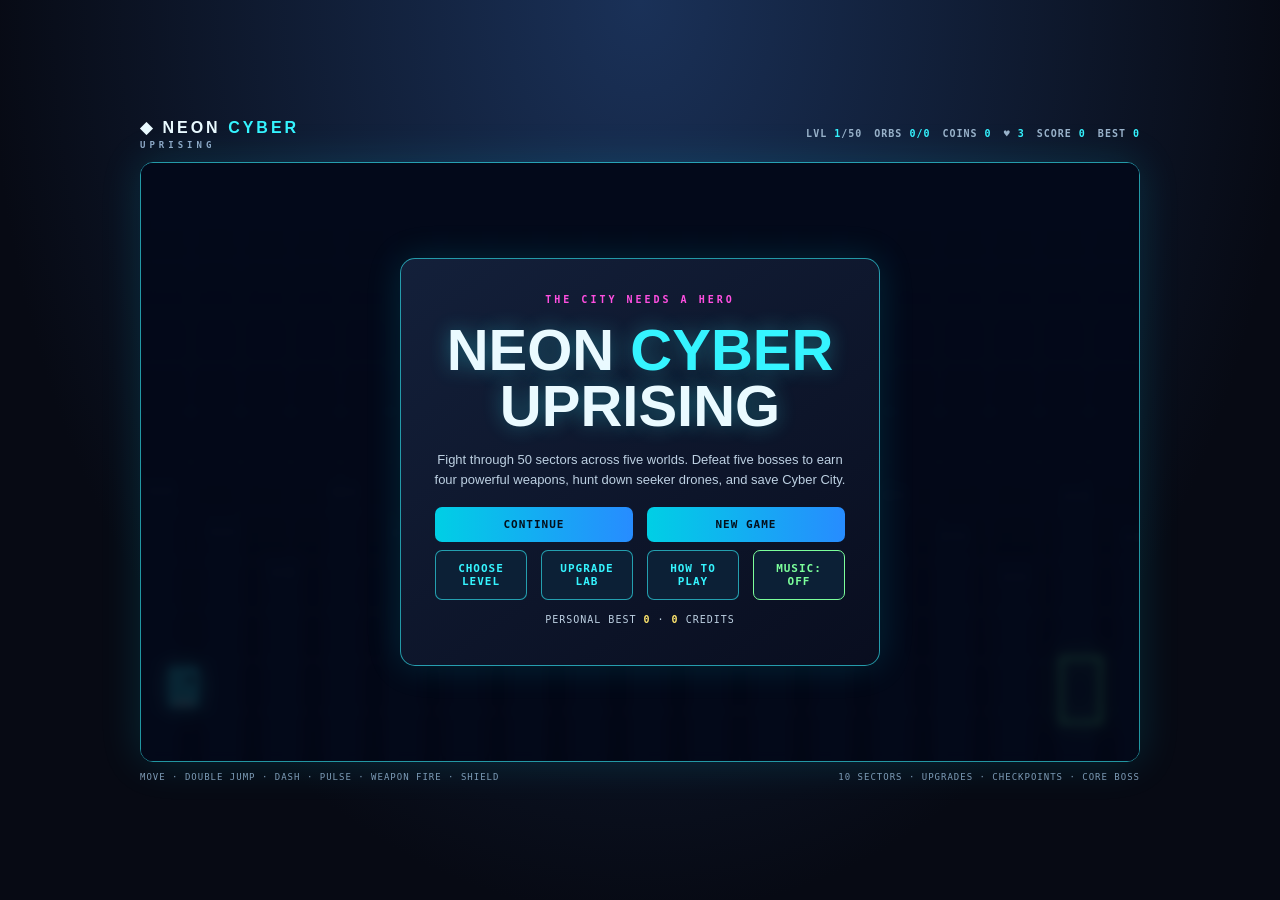
<file: index.html>
<!doctype html>
<html lang="en">
<head>
<meta charset="utf-8">
<meta name="viewport" content="width=device-width,initial-scale=1,maximum-scale=1,user-scalable=no">
<meta name="theme-color" content="#070b18">
<meta name="description" content="Neon Cyber Platformer — collect energy, unlock upgrades, and save Cyber City.">
<title>Neon Cyber: Uprising</title>
<link rel="stylesheet" href="style.css">
</head>
<body>
<main class="shell">
  <header>
    <div class="brand">◆ NEON <b>CYBER</b><small>UPRISING</small></div>
    <div class="hud">
      <span>LVL <b id="levelValue">1</b>/50</span>
      <span>ORBS <b id="orbValue">0/0</b></span>
      <span>COINS <b id="coinValue">0</b></span>
      <span>♥ <b id="livesValue">3</b></span>
      <span>SCORE <b id="scoreValue">0</b></span>
      <span>BEST <b id="bestValue">0</b></span>
    </div>
  </header>
  <section class="stage">
    <canvas id="gameCanvas" width="900" height="540" aria-label="Neon Cyber Uprising platform game"></canvas>
    <section id="menuScreen" class="overlay">
      <div class="panel hero">
        <small>THE CITY NEEDS A HERO</small>
        <h1>NEON <em>CYBER</em><br>UPRISING</h1>
        <p>Fight through 50 sectors across five worlds. Defeat five bosses to earn four powerful weapons, hunt down seeker drones, and save Cyber City.</p>
        <div class="button-row"><button id="continueBtn" class="primary">CONTINUE</button><button id="playBtn" class="primary">NEW GAME</button></div>
        <div class="button-row"><button id="levelSelectBtn">CHOOSE LEVEL</button><button id="shopBtn">UPGRADE LAB</button><button id="howBtn">HOW TO PLAY</button><button id="musicBtn">MUSIC: OFF</button></div>
        <p class="bestline">PERSONAL BEST <b id="menuBest">0</b> <span>·</span> <b id="menuCoins">0</b> CREDITS</p>
      </div>
    </section>
    <section id="levelSelectScreen" class="overlay hidden"><div class="panel level-panel">
      <small>JUMP INTO ANY SECTOR</small><h2>CHOOSE LEVEL</h2>
      <p>Choose from 50 sectors. Boss battles await at levels 10, 20, 30, 40 and 50.</p>
      <div id="levelButtons" class="level-grid"></div>
      <button id="levelSelectBackBtn" class="primary">BACK TO MENU</button>
    </div></section>
  <section id="pauseScreen" class="overlay hidden"><div class="panel">
      <small>MISSION SUSPENDED</small><h2>PAUSED</h2>
      <button id="resumeBtn" class="primary">RESUME</button>
      <div class="button-row"><button id="restartBtn">RESTART SECTOR</button><button id="quitBtn">MAIN MENU</button></div>
    </div></section>
    <section id="infoScreen" class="overlay hidden"><div class="panel">
      <small>FIELD MANUAL</small><h2>HOW TO PLAY</h2>
      <p class="left"><b>Move:</b> A/D or ←/→<br><b>Jump:</b> W / ↑ / SPACE (double jump!)<br><b>Dash:</b> SHIFT (uses energy)<br><b>Nova Pulse:</b> E (permanently destroys nearby normal enemies for this sector)<br><b>Weapon fire:</b> F (weapons are earned from bosses); <b>Cycle weapon:</b> Z<br><b>Shield:</b> Q (temporary protection)<br><b>Overdrive:</b> G (temporary speed boost)<br><b>Pause:</b> P or ESC</p>
      <p class="left">Collect every orb to unlock the exit. Grab credits, activate checkpoints, and use the Upgrade Lab between runs. New seeker drones appear in later sectors. Use F to shoot them or E to clear nearby threats. Press G for Overdrive. Touch controls are available on phones.</p>
      <button id="backBtn" class="primary">BACK</button>
    </div></section>
    <section id="shopScreen" class="overlay hidden"><div class="panel shop-panel">
      <small>NEON TECH DIVISION</small><h2>UPGRADE LAB</h2>
      <p>Credits: <b id="shopCoins">0</b> · Permanent upgrades are saved on this device.</p>
      <h3 class="suit-heading">CHOOSE YOUR SUIT</h3><div id="suitPicker" class="suit-picker"></div><div id="shopItems" class="shop-items"></div>
      <div class="button-row"><button id="shopBackBtn" class="primary">BACK TO MENU</button><button id="resetSaveBtn">RESET SAVE</button></div>
    </div></section>
    <section id="endScreen" class="overlay hidden"><div class="panel">
      <small id="endEyebrow">SECTOR CLEARED</small><h2 id="endTitle">NICE WORK!</h2>
      <p id="endText"></p>
      <button id="nextBtn" class="primary">NEXT SECTOR</button>
      <button id="endMenuBtn">MAIN MENU</button>
    </div></section>
    <div class="touch">
      <button id="leftBtn" aria-label="Move left">◀</button><button id="rightBtn" aria-label="Move right">▶</button>
      <button id="dashBtn">DASH</button><button id="jumpBtn">JUMP</button><button id="attackBtn">PULSE</button><button id="fireBtn">FIRE</button><button id="weaponBtn">WEAPON</button><button id="shieldBtn">SHIELD</button><button id="boostBtn">BOOST</button><button id="pauseTouchBtn">Ⅱ</button>
    </div>
  </section>
  <footer><span>MOVE · DOUBLE JUMP · DASH · PULSE · WEAPON FIRE · SHIELD</span><span>10 SECTORS · UPGRADES · CHECKPOINTS · CORE BOSS</span></footer>
</main>
<script src="audio.js"></script><script src="particles.js"></script><script src="game.js"></script>
</body></html>
</file>
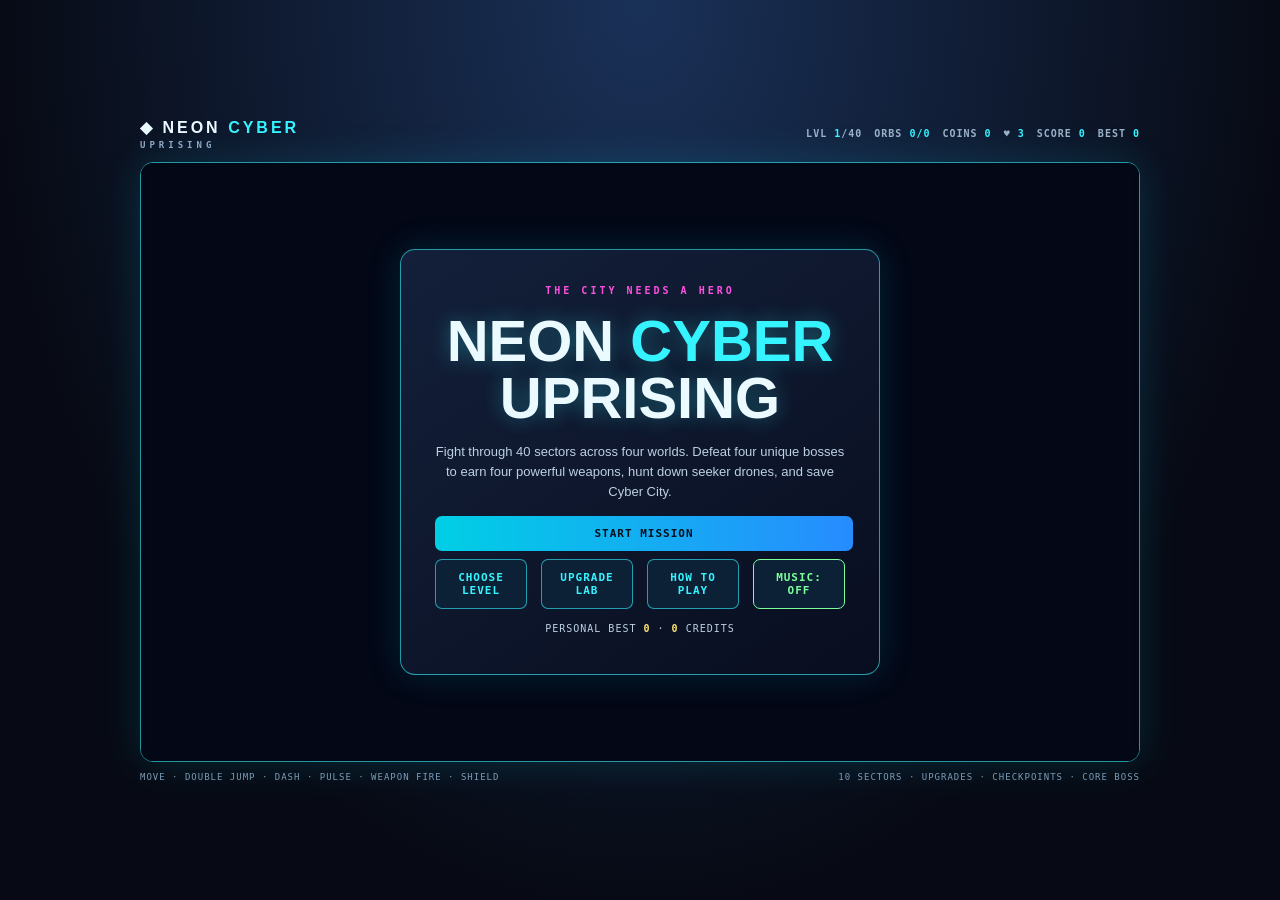
<file: index (1).html>
<!doctype html>
<html lang="en">
<head>
<meta charset="utf-8">
<meta name="viewport" content="width=device-width,initial-scale=1,maximum-scale=1,user-scalable=no">
<meta name="theme-color" content="#070b18">
<meta name="description" content="Neon Cyber Platformer — collect energy, unlock upgrades, and save Cyber City.">
<title>Neon Cyber: Uprising</title>
<link rel="stylesheet" href="style.css">
</head>
<body>
<main class="shell">
  <header>
    <div class="brand">◆ NEON <b>CYBER</b><small>UPRISING</small></div>
    <div class="hud">
      <span>LVL <b id="levelValue">1</b>/40</span>
      <span>ORBS <b id="orbValue">0/0</b></span>
      <span>COINS <b id="coinValue">0</b></span>
      <span>♥ <b id="livesValue">3</b></span>
      <span>SCORE <b id="scoreValue">0</b></span>
      <span>BEST <b id="bestValue">0</b></span>
    </div>
  </header>
  <section class="stage">
    <canvas id="gameCanvas" width="900" height="540" aria-label="Neon Cyber Uprising platform game"></canvas>
    <section id="menuScreen" class="overlay">
      <div class="panel hero">
        <small>THE CITY NEEDS A HERO</small>
        <h1>NEON <em>CYBER</em><br>UPRISING</h1>
        <p>Fight through 40 sectors across four worlds. Defeat four unique bosses to earn four powerful weapons, hunt down seeker drones, and save Cyber City.</p>
        <button id="playBtn" class="primary">START MISSION</button>
        <div class="button-row"><button id="levelSelectBtn">CHOOSE LEVEL</button><button id="shopBtn">UPGRADE LAB</button><button id="howBtn">HOW TO PLAY</button><button id="musicBtn">MUSIC: OFF</button></div>
        <p class="bestline">PERSONAL BEST <b id="menuBest">0</b> <span>·</span> <b id="menuCoins">0</b> CREDITS</p>
      </div>
    </section>
    <section id="levelSelectScreen" class="overlay hidden"><div class="panel level-panel">
      <small>JUMP INTO ANY SECTOR</small><h2>CHOOSE LEVEL</h2>
      <p>Choose from 40 sectors. Boss battles await at levels 10, 20, 30 and 40.</p>
      <div id="levelButtons" class="level-grid"></div>
      <button id="levelSelectBackBtn" class="primary">BACK TO MENU</button>
    </div></section>
  <section id="pauseScreen" class="overlay hidden"><div class="panel">
      <small>MISSION SUSPENDED</small><h2>PAUSED</h2>
      <button id="resumeBtn" class="primary">RESUME</button>
      <div class="button-row"><button id="restartBtn">RESTART SECTOR</button><button id="quitBtn">MAIN MENU</button></div>
    </div></section>
    <section id="infoScreen" class="overlay hidden"><div class="panel">
      <small>FIELD MANUAL</small><h2>HOW TO PLAY</h2>
      <p class="left"><b>Move:</b> A/D or ←/→<br><b>Jump:</b> W / ↑ / SPACE (double jump!)<br><b>Dash:</b> SHIFT (uses energy)<br><b>Nova Pulse:</b> E (permanently destroys nearby normal enemies for this sector)<br><b>Weapon fire:</b> F (weapons are earned from bosses); <b>Cycle weapon:</b> Z<br><b>Shield:</b> Q (temporary protection)<br><b>Overdrive:</b> G (temporary speed boost)<br><b>Pause:</b> P or ESC</p>
      <p class="left">Collect every orb to unlock the exit. Grab credits, activate checkpoints, and use the Upgrade Lab between runs. New seeker drones appear in later sectors. Use F to shoot them or E to clear nearby threats. Press G for Overdrive. Touch controls are available on phones.</p>
      <button id="backBtn" class="primary">BACK</button>
    </div></section>
    <section id="shopScreen" class="overlay hidden"><div class="panel shop-panel">
      <small>NEON TECH DIVISION</small><h2>UPGRADE LAB</h2>
      <p>Credits: <b id="shopCoins">0</b> · Permanent upgrades are saved on this device.</p>
      <h3 class="suit-heading">CHOOSE YOUR SUIT</h3><div id="suitPicker" class="suit-picker"></div><div id="shopItems" class="shop-items"></div>
      <div class="button-row"><button id="shopBackBtn" class="primary">BACK TO MENU</button><button id="resetSaveBtn">RESET SAVE</button></div>
    </div></section>
    <section id="endScreen" class="overlay hidden"><div class="panel">
      <small id="endEyebrow">SECTOR CLEARED</small><h2 id="endTitle">NICE WORK!</h2>
      <p id="endText"></p>
      <button id="nextBtn" class="primary">NEXT SECTOR</button>
      <button id="endMenuBtn">MAIN MENU</button>
    </div></section>
    <div class="touch">
      <button id="leftBtn" aria-label="Move left">◀</button><button id="rightBtn" aria-label="Move right">▶</button>
      <button id="dashBtn">DASH</button><button id="jumpBtn">JUMP</button><button id="attackBtn">PULSE</button><button id="fireBtn">FIRE</button><button id="weaponBtn">WEAPON</button><button id="shieldBtn">SHIELD</button><button id="boostBtn">BOOST</button><button id="pauseTouchBtn">Ⅱ</button>
    </div>
  </section>
  <footer><span>MOVE · DOUBLE JUMP · DASH · PULSE · WEAPON FIRE · SHIELD</span><span>10 SECTORS · UPGRADES · CHECKPOINTS · CORE BOSS</span></footer>
</main>
<script src="audio.js"></script><script src="particles.js"></script><script src="game.js"></script>
</body></html>
</file>
<file: style.css>
*{box-sizing:border-box}
:root{color-scheme:dark;--cyan:#35f4ff;--pink:#ff4fe1;--gold:#ffe66d}
body{margin:0;min-height:100vh;background:radial-gradient(ellipse at 50% 0,#1a3158,#070a14 72%);color:#eafaff;font-family:Arial,sans-serif;display:flex;align-items:center;justify-content:center;padding:16px}
.shell{width:min(100%,1000px)}header{display:flex;justify-content:space-between;align-items:center;gap:12px;flex-wrap:wrap;margin-bottom:12px}
.brand{font-weight:900;letter-spacing:3px;font-size:16px}.brand b{color:var(--cyan)}.brand small{display:block;color:#90a9c7;font:700 9px monospace;letter-spacing:4px;margin-top:3px}
.hud{display:flex;gap:12px;flex-wrap:wrap;font:700 10px monospace;letter-spacing:1px;color:#9ab2ca}.hud b{color:var(--cyan)}
.stage{position:relative;border:1px solid #35f4ff99;border-radius:13px;overflow:hidden;box-shadow:0 0 40px #00dffb25, inset 0 0 30px #00dffb0d}
canvas{display:block;width:100%;height:auto;background:#080d1c;touch-action:none}
.overlay{position:absolute;inset:0;display:flex;align-items:center;justify-content:center;padding:14px;background:#030716df;backdrop-filter:blur(5px)}.hidden{display:none!important}
.panel{width:min(100%,480px);max-height:94%;overflow:auto;padding:clamp(17px,4vw,30px);text-align:center;border:1px solid #35f4ff99;border-radius:15px;background:linear-gradient(145deg,#14213cf7,#090e20f7);box-shadow:0 0 35px #00dffb25}
.panel small{color:var(--pink);font:700 10px monospace;letter-spacing:3px}
h1{font-size:clamp(32px,6vw,58px);line-height:.98;margin:15px 0;text-shadow:0 0 20px #35f4ff55}h1 em{color:var(--cyan);font-style:normal}
h2{color:var(--cyan);font-size:34px;margin:12px}p{color:#bdd0e2;line-height:1.55;font-size:13px}
button{font:800 11px monospace;letter-spacing:1px;padding:11px 15px;margin:4px;border:1px solid #35f4ff99;border-radius:7px;background:#0c2036;color:var(--cyan);cursor:pointer;transition:.15s}
button:hover{filter:brightness(1.25);transform:translateY(-1px)}button:active{transform:translateY(1px)}button:disabled{opacity:.4;cursor:not-allowed;transform:none}
button.primary{display:block;width:100%;background:linear-gradient(90deg,#00cfe5,#278cff);border:0;color:#04101c}
.button-row{display:flex;gap:6px;justify-content:center;flex-wrap:wrap}.button-row button{flex:1}
.bestline{font:10px monospace;letter-spacing:1px}.bestline b{color:var(--gold)}
.left{text-align:left}.shop-panel{width:min(100%,560px)}.shop-items{display:grid;grid-template-columns:1fr 1fr;gap:8px;margin:14px 0;text-align:left}
.shop-item{padding:11px;border:1px solid #2b5571;border-radius:9px;background:#0b1830}.shop-item strong{display:block;color:var(--cyan);font:700 12px monospace}.shop-item p{font-size:11px;margin:5px 0}.shop-item button{width:100%;margin:3px 0 0;padding:9px}
footer{display:flex;justify-content:space-between;gap:8px;flex-wrap:wrap;margin-top:10px;color:#819ab5;font:9px monospace;letter-spacing:1px}
.touch{display:none;position:absolute;bottom:8px;left:0;right:0;justify-content:center;gap:4px;pointer-events:none}.touch button{pointer-events:auto;min-height:43px;min-width:40px;margin:0;padding:9px 8px;background:#0b1c32ed;touch-action:none;user-select:none;-webkit-user-select:none}.touch button:active{background:#16476a}
@media(max-width:700px),(pointer:coarse){body{padding:7px;align-items:flex-start;overscroll-behavior:none}.touch{display:flex;bottom:max(8px,env(safe-area-inset-bottom));gap:3px}.touch button{font-size:8px;min-width:34px;padding:8px 5px}.panel{padding:14px;max-height:87%;}.panel p{font-size:11px}.hud{font-size:9px;gap:7px}.shop-items{grid-template-columns:1fr 1fr}footer{font-size:8px}}
@media(max-width:420px){.hud{width:100%;justify-content:space-between}.touch button{min-width:31px;padding:8px 4px}.brand{font-size:14px}}

.level-panel{width:min(100%,520px)}.level-grid{display:grid;grid-template-columns:repeat(5,1fr);gap:8px;margin:16px 0}.level-grid button{min-height:58px;margin:0;font-size:12px}.level-grid button span{display:block;font-size:9px;color:#9ab2ca;margin-top:4px}.level-grid button.boss-level{border-color:#ff4fe1;color:#ff8ae9;background:#321333}.level-grid button.boss-level span{color:#ffb5ef}
@media(max-width:420px){.level-grid{grid-template-columns:repeat(2,1fr)}.level-grid button{min-height:48px}}

.suit-heading{color:#9ab2ca;font:700 11px monospace;letter-spacing:2px;margin:14px 0 8px}.suit-picker{display:grid;grid-template-columns:repeat(4,1fr);gap:7px;margin:8px 0 16px}.suit-choice{margin:0;padding:9px 4px;display:flex;flex-direction:column;align-items:center;gap:5px;font-size:9px;border-color:#31516d;color:#d8efff}.suit-choice.selected{border-color:var(--suit-color);box-shadow:0 0 12px color-mix(in srgb,var(--suit-color),transparent 55%);color:var(--suit-color)}.suit-choice:disabled{opacity:.42}.suit-swatch{width:19px;height:24px;border-radius:5px 5px 3px 3px;background:var(--suit-color);box-shadow:0 0 12px var(--suit-color)}.suit-choice small{font:8px monospace;color:#9ab2ca}
@media(max-width:420px){.suit-picker{grid-template-columns:repeat(4,1fr)}.suit-choice{font-size:8px;padding:8px 2px}}
/* Mega upgrade: seeker drones, overdrive and compact mobile controls */
.touch{flex-wrap:wrap;padding:0 5px}.touch button{min-width:42px}.touch button#boostBtn{border-color:#ffe66d;color:#ffe66d}
#musicBtn{border-color:#7cff9b;color:#7cff9b}
@media(max-width:700px),(pointer:coarse){.touch{max-width:100%;row-gap:4px}.touch button{min-width:36px;min-height:40px;font-size:8px}.stage{margin-bottom:3px}}
</file>
